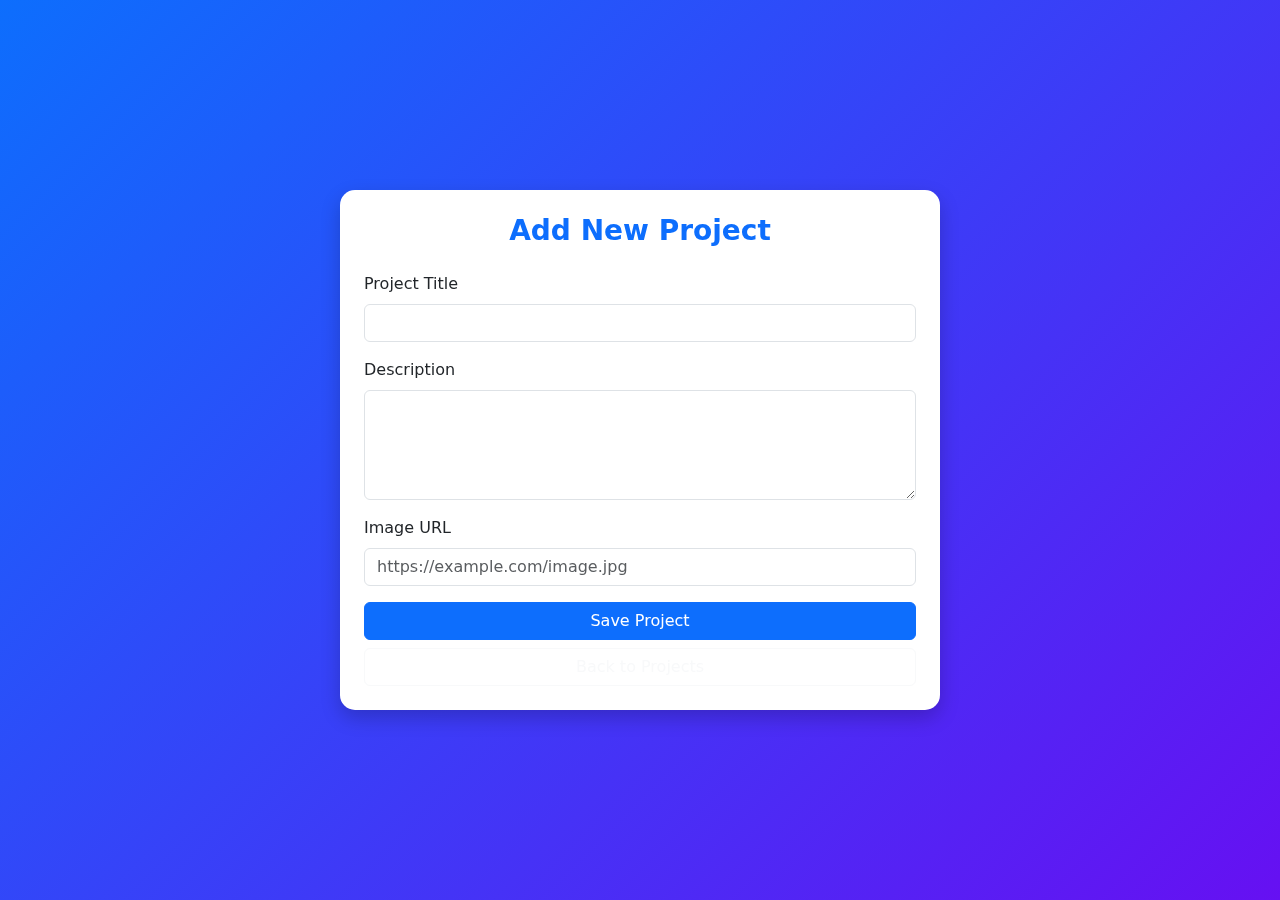
<file: templates/add_project.html>
<!DOCTYPE html>
<html lang="en">
<head>
    <meta charset="UTF-8">
    <meta name="viewport" content="width=device-width, initial-scale=1.0">
    <title>Add Project</title>
    <link href="https://cdn.jsdelivr.net/npm/bootstrap@5.3.3/dist/css/bootstrap.min.css" rel="stylesheet">
    <link href="https://unpkg.com/aos@2.3.4/dist/aos.css" rel="stylesheet">
    <style>
        body {
            background: linear-gradient(135deg, #0d6efd, #6610f2);
            height: 100vh;
            display: flex;
            align-items: center;
            justify-content: center;
        }
        .card {
            border: none;
            border-radius: 15px;
            box-shadow: 0 8px 20px rgba(0,0,0,0.2);
        }
        .form-control:focus {
            border-color: #0d6efd;
            box-shadow: 0 0 0 0.2rem rgba(13,110,253,.25);
        }
    </style>
</head>
<body>
<div class="container">
    <div class="card p-4" style="max-width:600px; margin:auto;" data-aos="zoom-in">
        <h3 class="text-center mb-4 fw-bold text-primary">Add New Project</h3>
        <form method="POST">
            <div class="mb-3">
                <label class="form-label">Project Title</label>
                <input type="text" name="title" class="form-control" required>
            </div>
            <div class="mb-3">
                <label class="form-label">Description</label>
                <textarea name="description" rows="4" class="form-control" required></textarea>
            </div>
            <div class="mb-3">
                <label class="form-label">Image URL</label>
                <input type="text" name="image" class="form-control" placeholder="https://example.com/image.jpg">
            </div>
            <button type="submit" class="btn btn-primary w-100">Save Project</button>
            <a href="{{ url_for('admin_projects') }}" class="btn btn-outline-light w-100 mt-2">Back to Projects</a>
        </form>
    </div>
</div>

<script src="https://cdn.jsdelivr.net/npm/bootstrap@5.3.3/dist/js/bootstrap.bundle.min.js"></script>
<script src="https://unpkg.com/aos@2.3.4/dist/aos.js"></script>
<script>
  AOS.init({ duration: 1000 });
</script>
</body>
</html>
</file>
